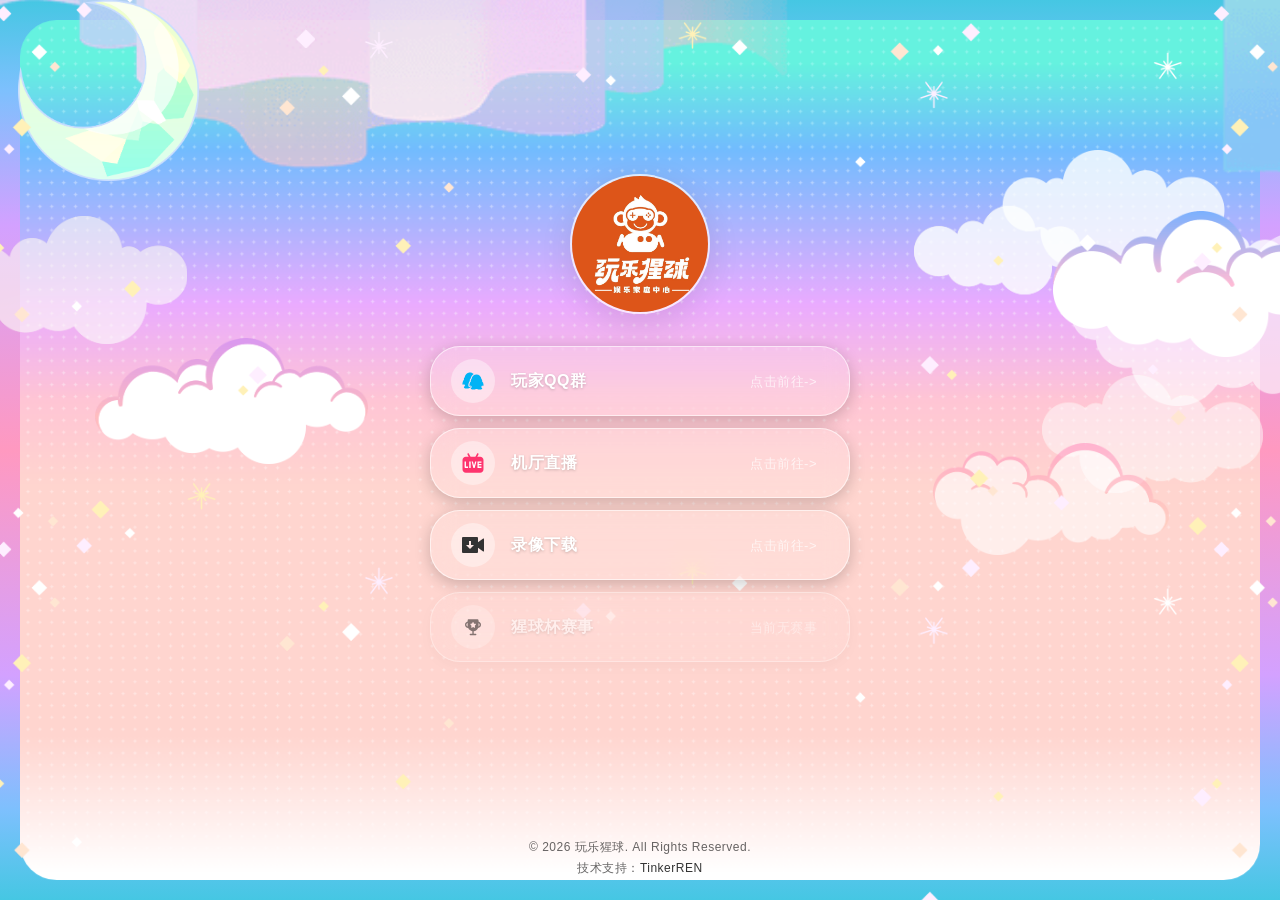
<file: index.html>
<!DOCTYPE html>
<html lang="zh-CN">
<head>
    <meta charset="UTF-8">
    <meta name="viewport" content="width=device-width, initial-scale=1.0">
    <title>玩乐猩球-链接导航</title>
    <link rel="icon" type="image/png" href="favicon.png">
    <!-- 引入外部 CSS 文件 -->
    <link rel="stylesheet" href="style.css">
    <script src="iconfont/iconfont.js"></script>
</head>
<body>
    <div class="bg prism">
        <div class="bg--wrap">
            <div class="bg--gradient"></div>
            <div class="bg--aurora"></div>
            <div class="bg--moon"></div>
            <div class="bg--shine">
                <div class="bg--shine__wrap">
                    <div class="bg--shine__item diamond-pink"></div>
                    <div class="bg--shine__item diamond-yellow"></div>
                    <div class="bg--shine__item diamond-white"></div>
                    <div class="bg--shine__item star-white"></div>
                    <div class="bg--shine__item star-yellow i1"></div>
                    <div class="bg--shine__item star-yellow i2"></div>
                </div>
            </div>
            <div class="bg--cloud">
                <div class="bg--cloud__item i1"></div>
                <div class="bg--cloud__item i2"></div>
                <div class="bg--cloud__item i3"></div>
                <div class="bg--cloud__item i4"></div>
                <div class="bg--cloud__item i5"></div>
                <div class="bg--cloud__item i6"></div>
            </div>
            <div class="bg--star__item i1"></div>
            <div class="bg--star__item i2"></div>
            <div class="bg--star__item i3"></div>
            <div class="bg--star__item i4"></div>
            <div class="bg--star__item i5"></div>
            <div class="bg--star__item i6"></div>
            <div class="bg--star__item i7"></div>
        </div>
    </div>
    <div class="container">
        <img src="image/logo.jpg" alt="玩乐猩球logo" class="logo">
        
        <!-- 导航按钮列表 -->
        <div class="links">
            <a href="https://qm.qq.com/q/jvbzp6gCvC" class="glass-btn">
                <div class="btn-icon">
                    <svg class="icon" aria-hidden="true">
                        <use xlink:href="#icon-QQqun"></use>
                    </svg>
                </div>
                <span class="btn-text">玩家QQ群</span>
                <span class="btn-arrow">点击前往-&gt;</span>
            </a>
            <a href="https://live.bilibili.com/1972735011" class="glass-btn">
                <div class="btn-icon">
                    <svg class="icon" aria-hidden="true">
                        <use xlink:href="#icon-zhibolive"></use>
                    </svg>
                </div>
                <span class="btn-text">机厅直播</span>
                <span class="btn-arrow">点击前往-&gt;</span>
            </a>
            <a href="https://rec-dl.tinkerren.cn" class="glass-btn">
                <div class="btn-icon">
                    <svg class="icon" aria-hidden="true">
                        <use xlink:href="#icon-luxiangxiazai"></use>
                    </svg>
                </div>
                <span class="btn-text">录像下载</span>
                <span class="btn-arrow">点击前往-&gt;</span>
            </a>
            <!-- 当前赛事（无赛事，不可点击） -->
        <a href="https://maievent.tinkerren.cn/" class="glass-btn disabled">
        <div class="btn-icon">
            <svg class="icon" aria-hidden="true">
                <use xlink:href="#icon-bisai"></use>
            </svg>
        </div>
        <span class="btn-text">猩球杯赛事</span>
        <span class="btn-arrow">当前无赛事</span>
    </a>
        </div>
       
    </div>
     <div class="footer">
            <p>&copy; 2026 玩乐猩球. All Rights Reserved.</p>
            <p>技术支持：<a href="https://www.tinkerren.cn" target="_blank">TinkerREN</a></p>
        </div>
</body>
</html>
</file>
